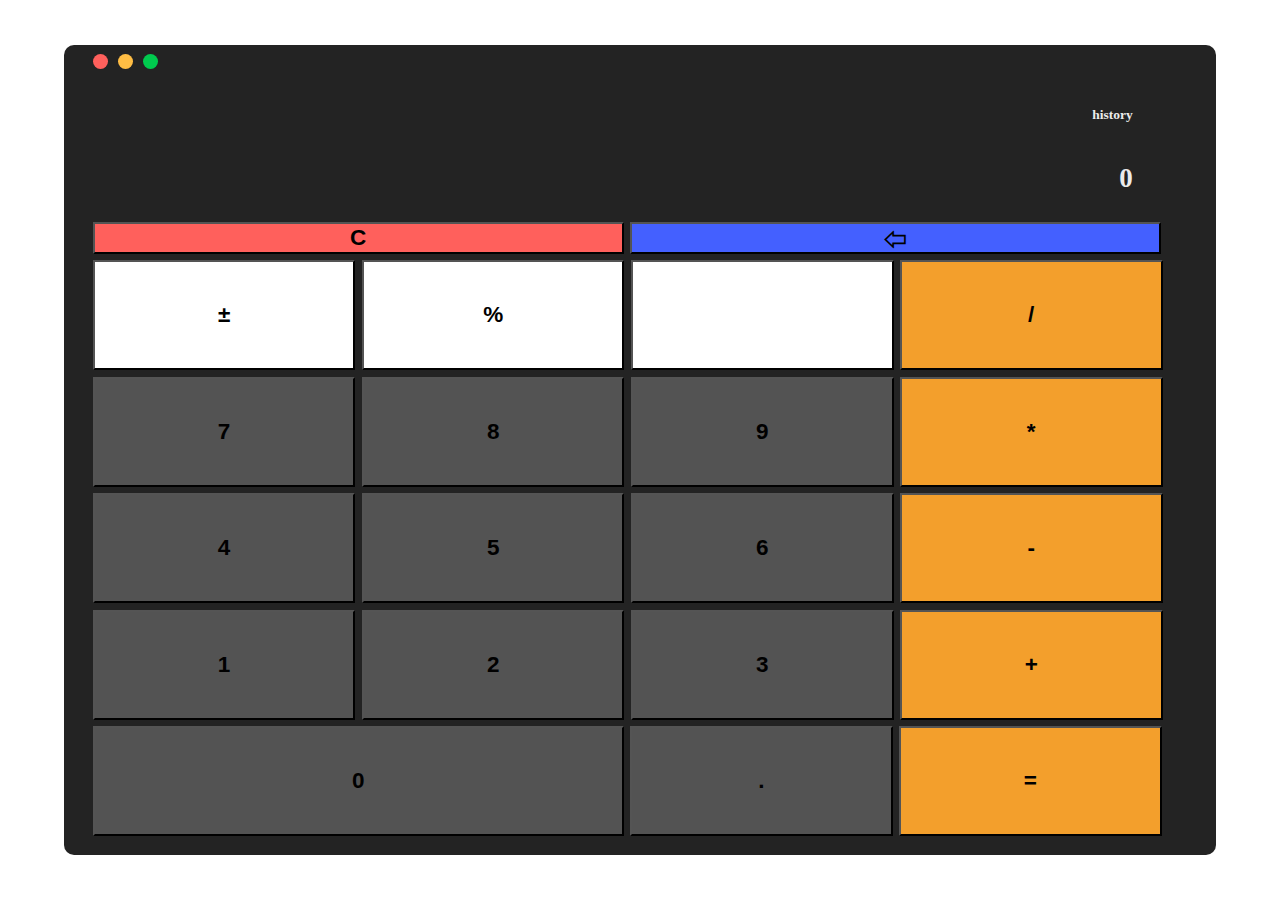
<file: index.html>
<!DOCTYPE html>
<html lang="ko">

<head>
    <meta charset="UTF-8">
    <meta name="viewport" content="width=device-width, initial-scale=1.0">
    <link rel="stylesheet" href="calculator.css">
    <script src="calculator.js" defer></script>  <!--defer 사용이유 : html 파싱이 끝난 후 자바스크립트를 실행하도록 하기 위함--> 

    <title>계산기</title>
</head>

<body>
    <div class="calculator-container">
        <div class="menu">
            <button type="button" id="close">x</button>
            <button type="button" id="minimize">-</button>
            <button type="button" id="maximize">ㅁ</button>
        </div>
        <div class="display">
                <div class="display history">history</div>
                <div class="display log">0</div>
        </div>
        <div class="buttons">
            <!-- <button class="button" value="🕟">🕟</button>
            <button class="button" value="(">(</button>
            <button class="button" value=")">)</button> -->
            <button class="button function reset" value="C">C</button>
            <button class="button back" value="⇦">⇦</button>
            <button class="button function" value="±">±</button>
            <button class="button function" value="%">%</button>
            <button class="button " value=""></button>
            <button class="button operator" value="/">/</button>
            <button class="button number" value="7">7</button>
            <button class="button number" value="8">8</button>
            <button class="button number" value="9">9</button>
            <button class="button operator" value="*">*</button>
            <button class="button number" value="4">4</button>
            <button class="button number" value="5">5</button>
            <button class="button number" value="6">6</button>
            <button class="button operator" value="-">-</button>
            <button class="button number" value="1">1</button>
            <button class="button number" value="2">2</button>
            <button class="button number" value="3">3</button>
            <button class="button operator" value="+">+</button>
            <button class="button number zero" value="0">0</button>
            <button class="button dot" value=".">.</button>
            <button class="button cost" value="=">=</button>
            <!-- value 적어주는이유 : 표시텍스트와 내부값 구분(복잡해지면 읽기어려움), 일관된 데이터 타입보장,유지보수,가독성향상 -->
                </div>
    </div>
</body>

</html>
</file>
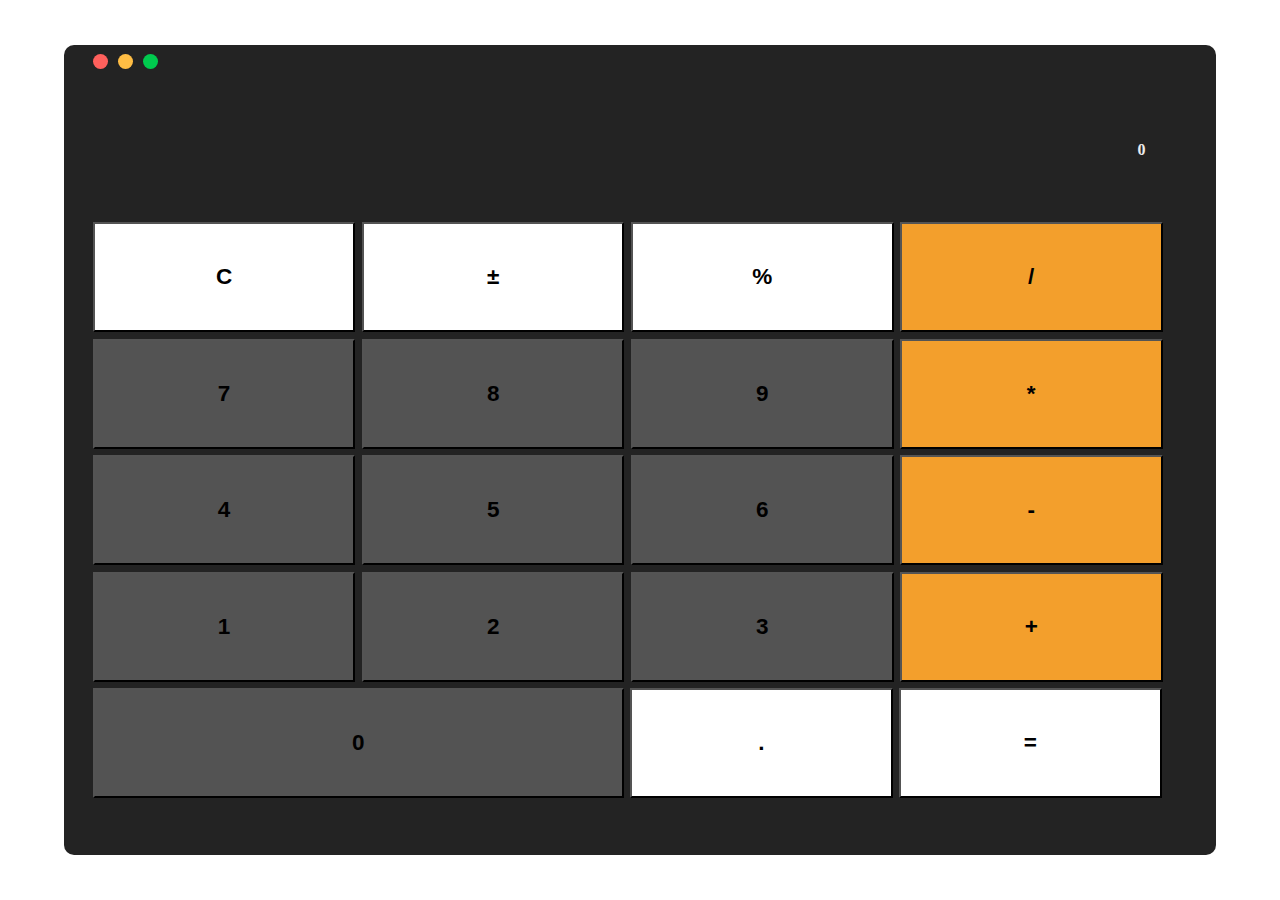
<file: calculator.html>
<!DOCTYPE html>
<html lang="ko">

<head>
    <meta charset="UTF-8">
    <meta name="viewport" content="width=device-width, initial-scale=1.0">
    <link rel="stylesheet" href="calculator.css">
    <script src="calculator.js" defer></script>

    <title>계산기</title>
</head>

<body>
    <div class="calculator-container">
        <div class="menu">
            <button type="button" id="close">x</button>
            <button type="button" id="minimize">-</button>
            <button type="button" id="maximize">ㅁ</button>
        </div>
        <div class="display">0</div>
        <div class="buttons">
            <button class="button function" value="C">C</button>
            <button class="button function" value="±">±</button>
            <button class="button function" value="%">%</button>
            <button class="button operator" value="/">/</button>
            <button class="button number" value="7">7</button>
            <button class="button number" value="8">8</button>
            <button class="button number" value="9">9</button>
            <button class="button operator" value="*">*</button>
            <button class="button number" value="4">4</button>
            <button class="button number" value="5">5</button>
            <button class="button number" value="6">6</button>
            <button class="button operator" value="-">-</button>
            <button class="button number" value="1">1</button>
            <button class="button number" value="2">2</button>
            <button class="button number" value="3">3</button>
            <button class="button operator" value="+">+</button>
            <button class="button number zero" value="0">0</button>
            <button class="button" value=".">.</button>
            <button class="button" value="=">=</button>
        </div>
    </div>
</body>

</html>
</file>
<file: calculator.css>
/* 모든 요소의 기본 여백 제거 */
* {
    margin: 0;
    padding: 0;
    box-sizing: border-box;

}

/* HTML과 Body의 기본 설정 */
html,
body {
    height: 100%;
    width: 100%;
}

/*초록색 박스 가운데 정렬*/
body {
    display: flex;
    align-items: center;
    justify-content: center;
}

/*버튼*/
.menu {
    display: flex;
    flex-direction: row;
    align-items: flex-start;
    /*왼쪽정렬*/
    width: 95%;
    margin-top: 1vh;
    margin-bottom: 1vh;
    gap: 10px;
}

.menu button {
    position:relative;
    color: transparent;
    transition: color 0.2s ease;
    display: flex;
    justify-content: center;
    align-items: center;
    width: 15px;
    height: 15px;
    border-radius: 100%;
    border: 0;
    font-size: 15px;
}

.menu button:hover{
    color: white;
}

#close {
    background-color: #ff605c;
    justify-content: center;
    align-items: center;
    padding-bottom: 1px;
}

#minimize {
    background-color: #ffbd44;
    justify-content: center;
    align-items: center;
}

#maximize {
    background-color: #00ca4e;
    justify-content: center;
    align-items: center;
    padding-top: 2px;
}

/*박스*/
.calculator-container {
    display: flex;
    /* 주 컨테이너 */
    flex-direction: column;
    align-items: center;
    width: 90vw;
    height: 90vh;
    gap: 0;
    overflow: clip;
    border-radius: 10px;
    background-color: #232323;
    overflow: auto;
    min-width: 249px;
    min-width: 288px;
}

.display {
    display: flex;
    flex-direction: column;
    align-items: flex-end;
    justify-content: center;
    color: #ebebeb;
    width: 90%;
    height: 20%;
    padding: 1vw;
    font-weight: bold;
    /*글자굵게*/
    overflow: clip;
    gap: 1vh;
}

.history {
    font-size: 1.5vh;
    width: 100%;
    flex: 4;
    margin: 0;
}

.log {
    font-size: 3vh;
    width: 100%;
    flex: 6;
    margin: 0;

}

.buttons {
    display: flex;
    flex-wrap: wrap;
    /*다음줄 넘기기*/
    align-content: flex-start;
    /* 넘긴줄들 왼쪽 정렬*/
    justify-content: flex-start;
    width: 95%;
    height: 90%;
    gap: 0.5vw;
}

.button {
    display: flex;
    align-items: center;
    justify-content: center;
    width: 24%;
    height: 17.4%;
    font-weight: bold;
    font-size: 2.5vh;
    background-color: white;
    gap: 0;
}
.zero{
    width: 48.5%;
}

/* .cost{
    height: 29%;
} */

.button:active {
    background-color: rgba(168, 137, 239, 0.5);
}

.operator, .cost {
    background-color: #f39f2c;
}

.number, .dot{
    background-color: #535353;
}

.reset{
    width: 48.5%;
    height: 5%;
    background-color: #ff605c;
}

.back{
    width: 48.5%;
    height: 5%;
    background-color: #4460ff;
}
</file>
